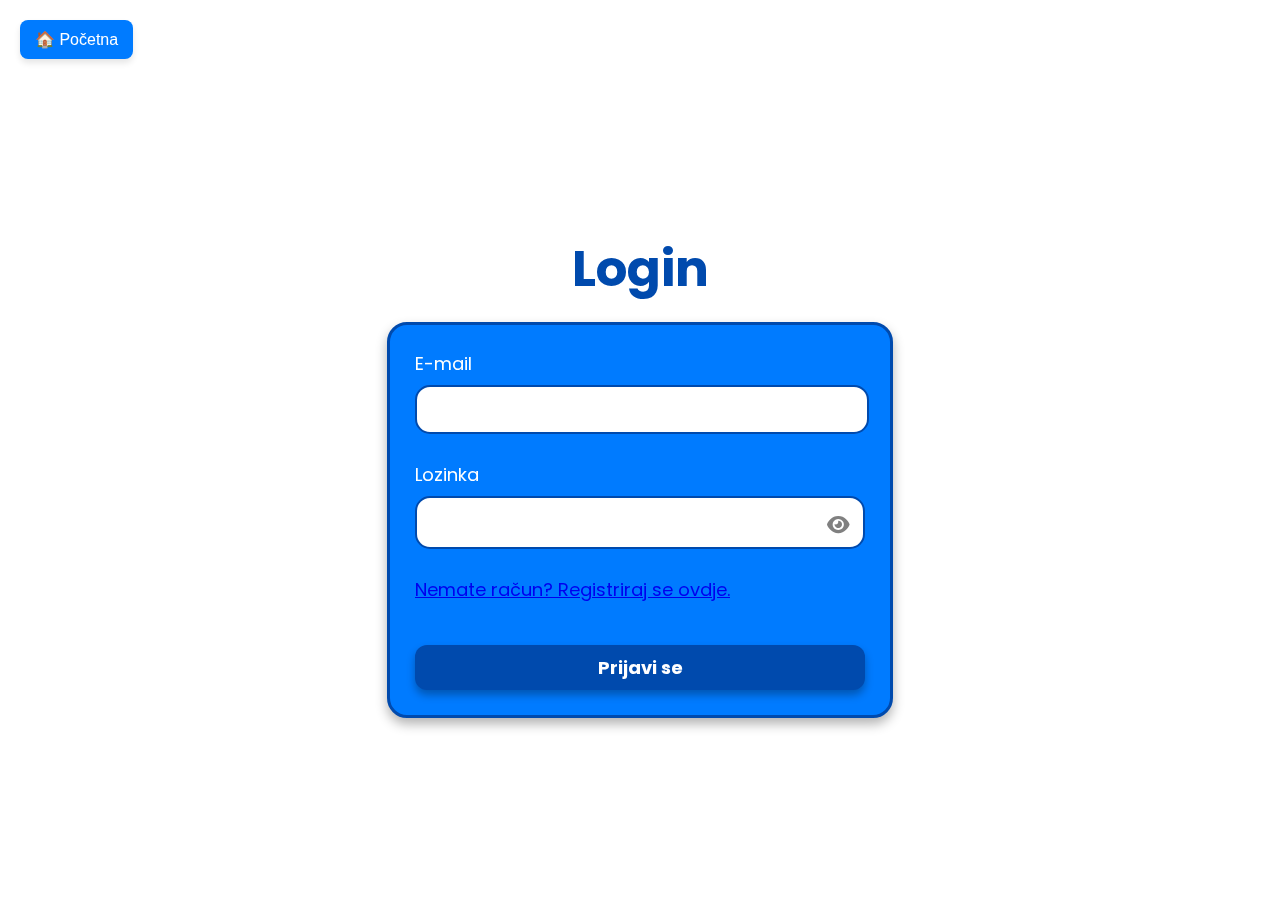
<file: login.html>
<!DOCTYPE html>
<html lang="hr">
    <head>
        <meta charset="UTF-8">
        <meta name="viewport" content=""width=device-width, initial scale="1.0">
        <title> Skijališta u europi </title>
        <link rel="stylesheet" href="login.css">
        <link rel="stylesheet" href="https://cdnjs.cloudflare.com/ajax/libs/font-awesome/6.5.0/css/all.min.css">
    </head>
    <body>
        <h1>Login</h1>
        <button class="back-button" onclick="goHome()">🏠 Početna</button>
  
    <script>
      function goHome() {
        // Zamijeni 'index.html' s pravom početnom stranicom ako je drugačije
        window.location.href = 'index.html';
      }
    </script>
        <form>

            <label for="Email">E-mail</label>
            <input type="email" id="Email" required><br>

            <div class="input-group">
                <label for="password">Lozinka</label>
                <div class="password-wrapper">
                  <input type="password" id="password" required>
                  <i class="fa-solid fa-eye eye-icon" id="togglePassword"></i>
                </div>
            </div><br>

            <a href="registracija.html" class="register-label">
              Nemate račun? Registriraj se ovdje.
            </a>
              

                
      </select> <br><br>


      <button class="dugmeregistr"> Prijavi se </button>


      <script src="login.js"></script>


      </form>
    </body>
</file>
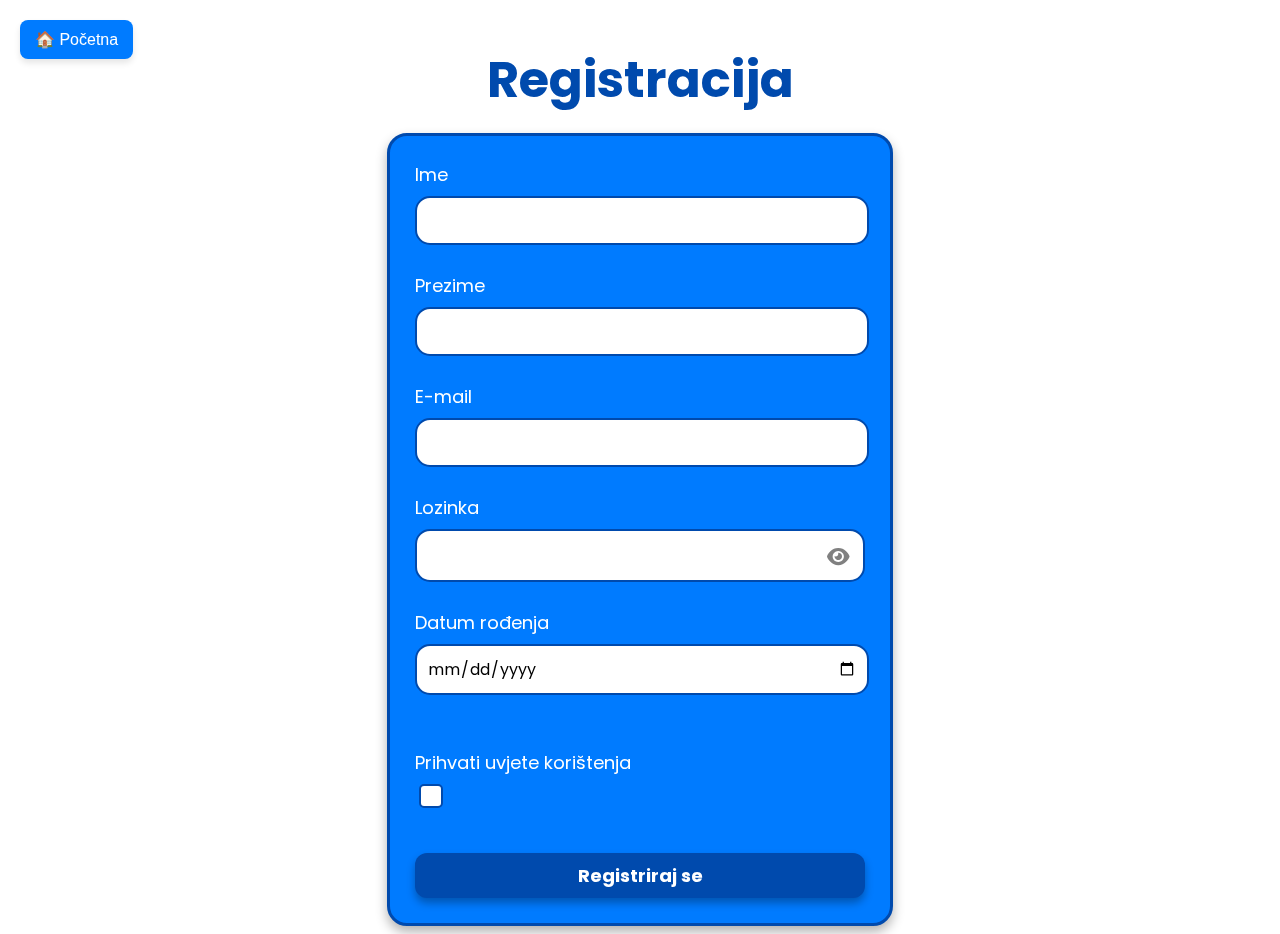
<file: registracija.html>
<!DOCTYPE html>
<html lang="hr">
    <head>
        <meta charset="UTF-8">
        <meta name="viewport" content=""width=device-width, initial scale="1.0">
        <title> Skijališta u europi </title>
        <link rel="stylesheet" href="registracija.css">
        <link rel="stylesheet" href="https://cdnjs.cloudflare.com/ajax/libs/font-awesome/6.5.0/css/all.min.css">
    </head>
    <body>
        <h1>Registracija</h1>
        <button class="back-button" onclick="goHome()">🏠 Početna</button>
  
    <script>
      function goHome() {
        // Zamijeni 'index.html' s pravom početnom stranicom ako je drugačije
        window.location.href = 'index.html';
      }
    </script>
        <form>
            <label for="name">Ime</label>
            <input type="text" id="name" required><br>

            <label for="surname">Prezime</label>
            <input type="text" id="surname" required><br>

            <label for="Email">E-mail</label>
            <input type="email" id="Email" required><br>

            <div class="input-group">
                <label for="password">Lozinka</label>
                <div class="password-wrapper">
                  <input type="password" id="password" required>
                  <i class="fa-solid fa-eye eye-icon" id="togglePassword"></i>
                </div>
            </div><br>
              

            <label for="date-of-birth">Datum rođenja</label>
            <input type="date" id="date-of-birth" required>
                
      </select> <br><br>

      <label for="uvjeti">Prihvati uvjete korištenja</label>
      <input type="checkbox" id="uvjeti" required> <br>

      <button class="dugmeregistr" href="index.html" > Registriraj se </button>


      <script src="registracija.js"></script>


      </form>
    </body>
</file>
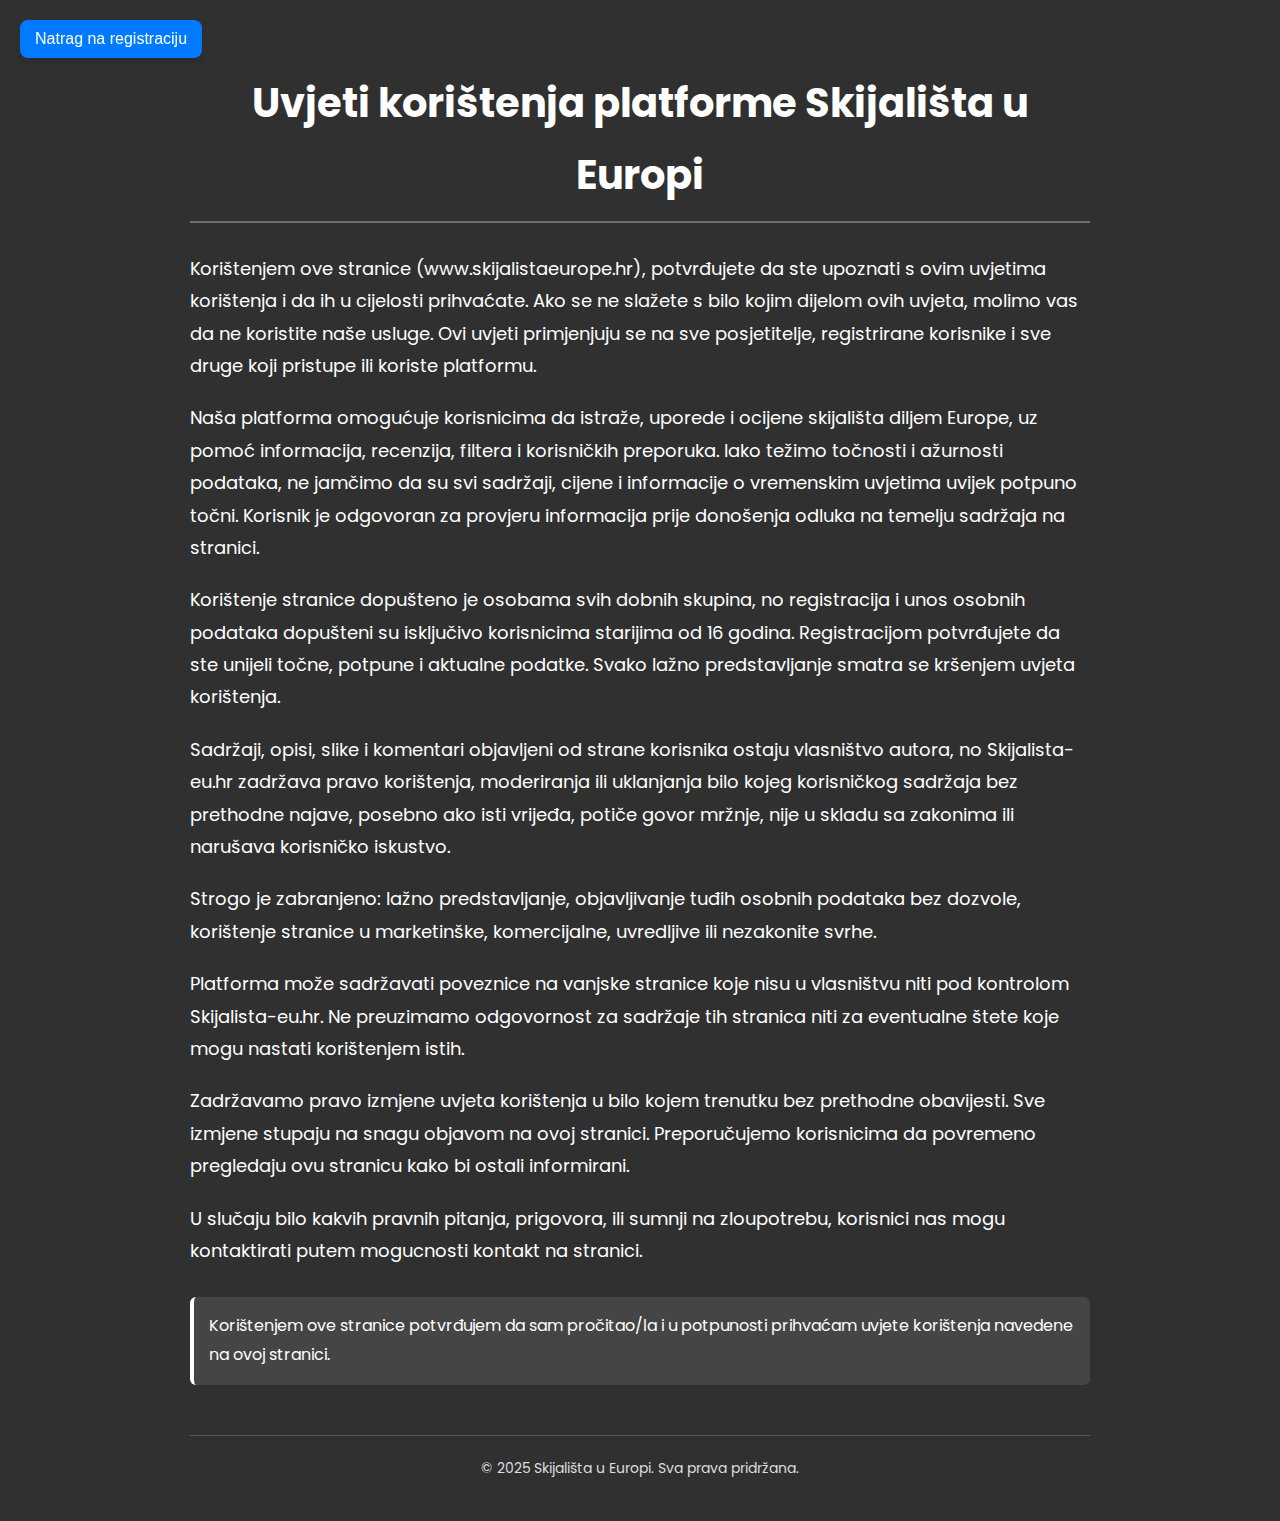
<file: uvjeti.html>
<!DOCTYPE html>
<html lang="hr">
<link rel="stylesheet" href="uvjeti.css">
<head>
  <meta charset="UTF-8">
  <title>Uvjeti korištenja</title>
</head>
<body>

  <h1>Uvjeti korištenja platforme Skijališta u Europi</h1>

  <p>
    Korištenjem ove stranice (www.skijalistaeurope.hr), potvrđujete da ste upoznati s ovim uvjetima korištenja i da ih u cijelosti prihvaćate. Ako se ne slažete s bilo kojim dijelom ovih uvjeta, molimo vas da ne koristite naše usluge. Ovi uvjeti primjenjuju se na sve posjetitelje, registrirane korisnike i sve druge koji pristupe ili koriste platformu.
  </p>

  <p>
    Naša platforma omogućuje korisnicima da istraže, uporede i ocijene skijališta diljem Europe, uz pomoć informacija, recenzija, filtera i korisničkih preporuka. Iako težimo točnosti i ažurnosti podataka, ne jamčimo da su svi sadržaji, cijene i informacije o vremenskim uvjetima uvijek potpuno točni. Korisnik je odgovoran za provjeru informacija prije donošenja odluka na temelju sadržaja na stranici.
  </p>

  <p>
    Korištenje stranice dopušteno je osobama svih dobnih skupina, no registracija i unos osobnih podataka dopušteni su isključivo korisnicima starijima od 16 godina. Registracijom potvrđujete da ste unijeli točne, potpune i aktualne podatke. Svako lažno predstavljanje smatra se kršenjem uvjeta korištenja.
  </p>

  <p>
    Sadržaji, opisi, slike i komentari objavljeni od strane korisnika ostaju vlasništvo autora, no Skijalista-eu.hr zadržava pravo korištenja, moderiranja ili uklanjanja bilo kojeg korisničkog sadržaja bez prethodne najave, posebno ako isti vrijeđa, potiče govor mržnje, nije u skladu sa zakonima ili narušava korisničko iskustvo.
  </p>

  <p>
    Strogo je zabranjeno:
    lažno predstavljanje,
    objavljivanje tuđih osobnih podataka bez dozvole,
    korištenje stranice u marketinške, komercijalne, uvredljive ili nezakonite svrhe.
  </p>

  <p>
    Platforma može sadržavati poveznice na vanjske stranice koje nisu u vlasništvu niti pod kontrolom Skijalista-eu.hr. Ne preuzimamo odgovornost za sadržaje tih stranica niti za eventualne štete koje mogu nastati korištenjem istih.
  </p>

  <p>
    Zadržavamo pravo izmjene uvjeta korištenja u bilo kojem trenutku bez prethodne obavijesti. Sve izmjene stupaju na snagu objavom na ovoj stranici. Preporučujemo korisnicima da povremeno pregledaju ovu stranicu kako bi ostali informirani.
  </p>

  <p>
    U slučaju bilo kakvih pravnih pitanja, prigovora, ili sumnji na zloupotrebu, korisnici nas mogu kontaktirati putem mogucnosti kontakt na stranici.
  </p>

  <label>
    Korištenjem ove stranice potvrđujem da sam pročitao/la i u potpunosti prihvaćam uvjete korištenja navedene na ovoj stranici.
  </label>

  <footer>
    &copy; 2025 Skijališta u Europi. Sva prava pridržana.
  </footer>

  <button class="back-button" onclick="goHome()">Natrag na registraciju</button>
  
    <script>
      function goHome() {
        window.location.href = 'registracija.html';
      }
    </script>

</body>
</html>
</file>
<file: login.css>
/* Učitavanje Google fonta */
@import url('https://fonts.googleapis.com/css2?family=Poppins:wght@300;400;600&display=swap');

/* CENTRIRANJE I POZADINA */
body {
    text-align: center;
    height: 100%;
    font-family: 'Poppins', sans-serif;
    display: flex;
    flex-direction: column;
    justify-content: center;
    align-items: center;
    min-height: 100vh;
}

/* NASLOV */
h1 {
    font-size: 50px;
    color: #004aad;
    font-weight: bold;
    margin-bottom: 15px; /* Manji razmak ispod naslova */
}

/* POZADINSKA SLIKA */
html::before {
    content: ''; 
    position: fixed; 
    top: 0;
    left: 0;
    width: 100vw; 
    height: 100vh; 
    background-image: url("https://cdn.pixabay.com/photo/2020/10/10/22/01/winter-5644263_1280.jpg");
    background-size: cover; 
    background-position: center; 
    background-repeat: no-repeat;
    filter: blur(1px);
    z-index: -1; 
}

/* FORMA */
form {
    width: 80%;
    max-width: 450px;
    margin: 0 auto;
    padding: 25px;
    border: 3px solid #004aad;
    border-radius: 20px;
    box-shadow: 0px 6px 12px rgba(0, 0, 0, 0.3);
    background-color: #007bff;
    color: white;
    font-size: 18px;
    text-align: left;
}

/* INPUT POLJA */
input, select {
    width: calc(100% - 20px);
    padding: 10px;
    margin-top: 8px;
    border: 2px solid #004aad;
    border-radius: 15px;
    font-size: 16px;
    font-family: 'Poppins', sans-serif;
    outline: none;
    transition: all 0.3s ease-in-out;
    display: block;
}

/* Fokus na input polja */
input:focus, select:focus {
    border-color: #0056b3;
    box-shadow: 0px 0px 12px rgba(0, 123, 255, 0.6);
}

/* CHECKBOX STIL */
.checkbox-container {
    display: flex;
    align-items: center;
    margin-top: 10px;
    gap: 8px; /* Smanjen razmak između checkboxa i teksta */
}

/* VEĆI I PORAVNAT CHECKBOX */
input[type="checkbox"] {
    appearance: none;
    width: 20px;
    height: 20px;
    border: 2px solid #004aad;
    border-radius: 5px;
    background-color: white;
    cursor: pointer;
    position: relative;
    transition: all 0.2s ease-in-out;
}

/* Kada je checkbox označen */
input[type="checkbox"]:checked {
    background-color: #28a745;
    border-color: #28a745;
}

input[type="checkbox"]:checked::after {
    content: '✔';
    font-size: 14px;
    color: white;
    position: absolute;
    top: 50%;
    left: 50%;
    transform: translate(-50%, -50%);
    font-weight: bold;
}

/* TEKST UZ CHECKBOX */
.checkbox-container label {
    font-size: 16px;
    cursor: pointer;
}

/* DUGME */
.dugmeregistr {
    cursor: pointer;
    background-color: #004aad;
    width: 100%;
    height: 45px;
    border: none;
    border-radius: 12px;
    font-size: 18px;
    font-weight: bold;
    color: white;
    font-family: 'Poppins', sans-serif;
    transition: all 0.3s ease-in-out;
    box-shadow: 0px 5px 8px rgba(0, 0, 0, 0.3);
    margin-top: 15px;
}

.dugmeregistr:hover {
    background-color: #0056b3;
    transform: scale(1.05);
    box-shadow: 0px 10px 14px rgba(0, 0, 0, 0.4);
}

/* FOOTER */
footer {
    background-size: cover; 
    background-position: center; 
    background-repeat: no-repeat; 
}
.password-wrapper {
    position: relative;
    display: flex;
    align-items: center;
}

.password-wrapper input {
    width: 100%;
    padding-right: 45px;
    border-radius: 15px;
    border: 2px solid #004aad;
    padding: 12px;
    font-size: 16px;
    font-family: 'Poppins', sans-serif;
    box-sizing: border-box;
}

.eye-icon {
    position: absolute;
    right: 15px;
    top: 60%;
    transform: translateY(-50%);
    font-size: 20px;
    color: gray;
    cursor: pointer;
    user-select: none;
    transition: color 0.2s ease-in-out;
}

.eye-icon:hover {
    color: darkgray;
}
.back-button {
    position: fixed;
    top: 20px;
    left: 20px;
    padding: 10px 15px;
    font-size: 16px;
    background-color: #007bff;
    color: white;
    border: none;
    border-radius: 8px;
    cursor: pointer;
    box-shadow: 0 4px 6px rgba(0,0,0,0.1);
    transition: background-color 0.3s;
  }

  .back-button:hover {
    background-color: #0056b3;
  }
</file>
<file: registracija.css>
/* Učitavanje Google fonta */
@import url('https://fonts.googleapis.com/css2?family=Poppins:wght@300;400;600&display=swap');

/* CENTRIRANJE I POZADINA */
body {
    text-align: center;
    height: 100%;
    font-family: 'Poppins', sans-serif;
    display: flex;
    flex-direction: column;
    justify-content: center;
    align-items: center;
    min-height: 100vh;
}

/* NASLOV */
h1 {
    font-size: 50px;
    color: #004aad;
    font-weight: bold;
    margin-bottom: 15px; /* Manji razmak ispod naslova */
}

/* POZADINSKA SLIKA */
html::before {
    content: ''; 
    position: fixed; 
    top: 0;
    left: 0;
    width: 100vw; 
    height: 100vh; 
    background-image: url("https://cdn.pixabay.com/photo/2020/10/10/22/01/winter-5644263_1280.jpg");
    background-size: cover; 
    background-position: center; 
    background-repeat: no-repeat;
    filter: blur(1px);
    z-index: -1; 
}

/* FORMA */
form {
    width: 80%;
    max-width: 450px;
    margin: 0 auto;
    padding: 25px;
    border: 3px solid #004aad;
    border-radius: 20px;
    box-shadow: 0px 6px 12px rgba(0, 0, 0, 0.3);
    background-color: #007bff;
    color: white;
    font-size: 18px;
    text-align: left;
}

/* INPUT POLJA */
input, select {
    width: calc(100% - 20px);
    padding: 10px;
    margin-top: 8px;
    border: 2px solid #004aad;
    border-radius: 15px;
    font-size: 16px;
    font-family: 'Poppins', sans-serif;
    outline: none;
    transition: all 0.3s ease-in-out;
    display: block;
}

/* Fokus na input polja */
input:focus, select:focus {
    border-color: #0056b3;
    box-shadow: 0px 0px 12px rgba(0, 123, 255, 0.6);
}

/* CHECKBOX STIL */
.checkbox-container {
    display: flex;
    align-items: center;
    margin-top: 10px;
    gap: 8px; /* Smanjen razmak između checkboxa i teksta */
}

/* VEĆI I PORAVNAT CHECKBOX */
input[type="checkbox"] {
    appearance: none;
    width: 20px;
    height: 20px;
    border: 2px solid #004aad;
    border-radius: 5px;
    background-color: white;
    cursor: pointer;
    position: relative;
    transition: all 0.2s ease-in-out;
}

/* Kada je checkbox označen */
input[type="checkbox"]:checked {
    background-color: #28a745;
    border-color: #28a745;
}

input[type="checkbox"]:checked::after {
    content: '✔';
    font-size: 14px;
    color: white;
    position: absolute;
    top: 50%;
    left: 50%;
    transform: translate(-50%, -50%);
    font-weight: bold;
}

/* TEKST UZ CHECKBOX */
.checkbox-container label {
    font-size: 16px;
    cursor: pointer;
}

/* DUGME */
.dugmeregistr {
    cursor: pointer;
    background-color: #004aad;
    width: 100%;
    height: 45px;
    border: none;
    border-radius: 12px;
    font-size: 18px;
    font-weight: bold;
    color: white;
    font-family: 'Poppins', sans-serif;
    transition: all 0.3s ease-in-out;
    box-shadow: 0px 5px 8px rgba(0, 0, 0, 0.3);
    margin-top: 15px;
}

.dugmeregistr:hover {
    background-color: #0056b3;
    transform: scale(1.05);
    box-shadow: 0px 10px 14px rgba(0, 0, 0, 0.4);
}

/* FOOTER */
footer {
    background-size: cover; 
    background-position: center; 
    background-repeat: no-repeat; 
}
.password-wrapper {
    position: relative;
    display: flex;
    align-items: center;
}

.password-wrapper input {
    width: 100%;
    padding-right: 45px;
    border-radius: 15px;
    border: 2px solid #004aad;
    padding: 12px;
    font-size: 16px;
    font-family: 'Poppins', sans-serif;
    box-sizing: border-box;
}

.eye-icon {
    position: absolute;
    right: 15px;
    top: 60%;
    transform: translateY(-50%);
    font-size: 20px;
    color: gray;
    cursor: pointer;
    user-select: none;
    transition: color 0.2s ease-in-out;
}

.eye-icon:hover {
    color: darkgray;
}
.back-button {
    position: fixed;
    top: 20px;
    left: 20px;
    padding: 10px 15px;
    font-size: 16px;
    background-color: #007bff;
    color: white;
    border: none;
    border-radius: 8px;
    cursor: pointer;
    box-shadow: 0 4px 6px rgba(0,0,0,0.1);
    transition: background-color 0.3s;
  }

  .back-button:hover {
    background-color: #0056b3;
  }
</file>
<file: uvjeti.css>
@import url('https://fonts.googleapis.com/css2?family=Poppins:wght@300;400;600&display=swap');

body {
  font-family: 'Poppins', sans-serif;
  background: linear-gradient(135deg,rgb(48, 48, 48));
  color: #ffffff;
  padding: 40px 20px;
  max-width: 900px;
  margin: auto;
  line-height: 1.8;
}

h1 {
  font-size: 40px;
  text-align: center;
  margin-bottom: 30px;
  color: #ffffff;
  border-bottom: 2px solid rgba(255, 255, 255, 0.3);
  padding-bottom: 10px;
}

p {
  font-size: 18px;
  margin-bottom: 20px;
}

label {
  display: block;
  font-size: 16px;
  margin-top: 30px;
  padding: 15px;
  background-color: rgba(255, 255, 255, 0.1);
  border-left: 4px solid #ffffff;
  border-radius: 6px;
}

footer {
  margin-top: 50px;
  text-align: center;
  font-size: 14px;
  color: #dddddd;
  border-top: 1px solid rgba(255, 255, 255, 0.2);
  padding-top: 20px;
}
.back-button {
  position: fixed;
  top: 20px;
  left: 20px;
  padding: 10px 15px;
  font-size: 16px;
  background-color: #007bff;
  color: white;
  border: none;
  border-radius: 8px;
  cursor: pointer;
  box-shadow: 0 4px 6px rgba(0,0,0,0.1);
  transition: background-color 0.3s;
}

.back-button:hover {
  background-color: #0056b3;
}
</file>
